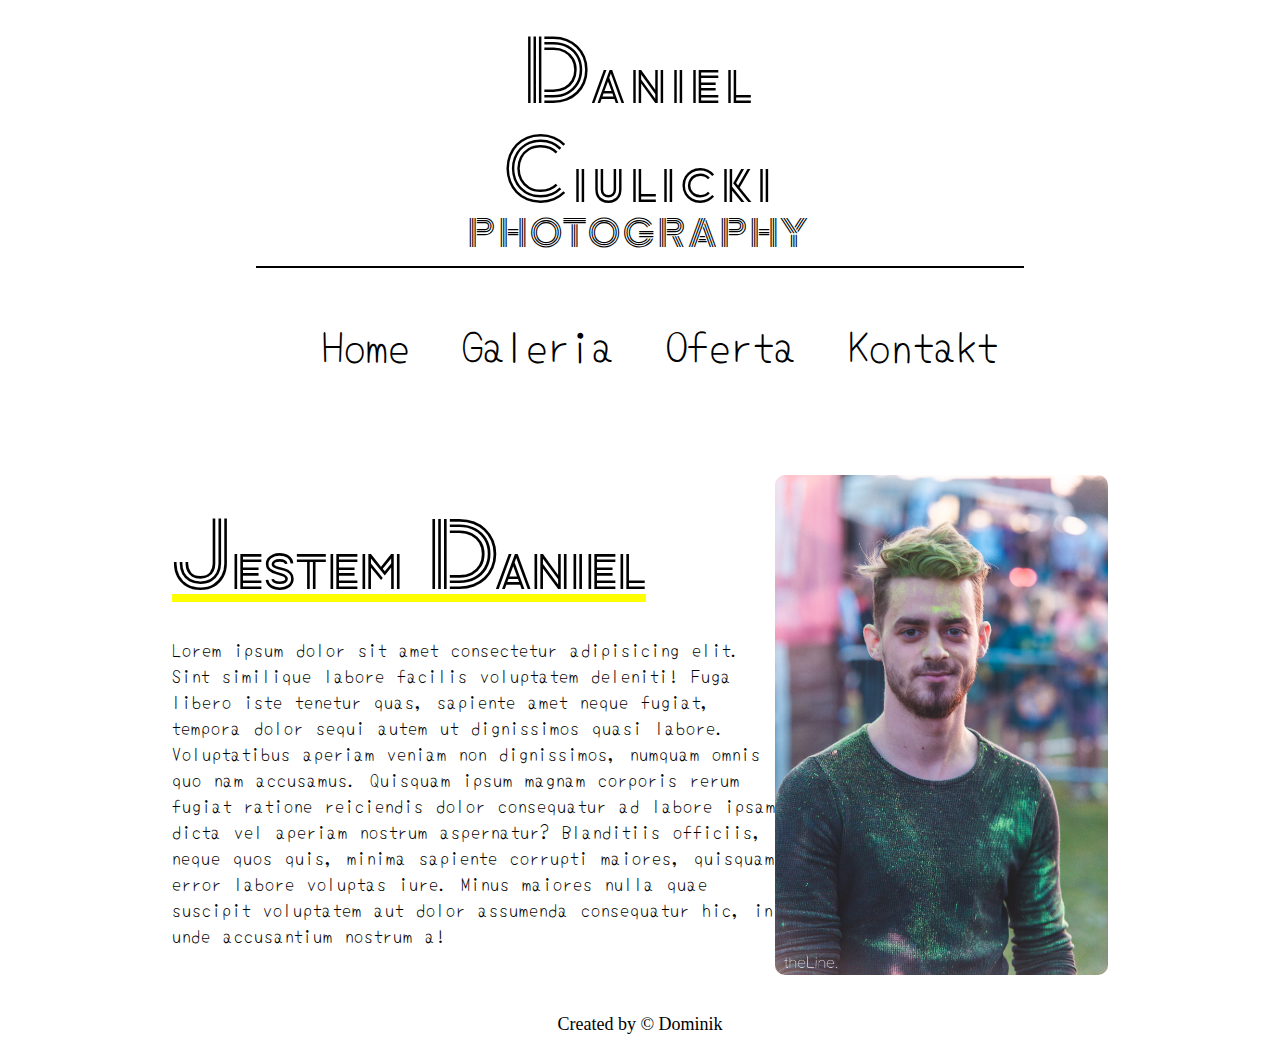
<file: index.html>
<!DOCTYPE html>
<html lang="en">
<head>
    <meta charset="UTF-8">
    <meta http-equiv="X-UA-Compatible" content="IE=edge">
    <meta name="viewport" content="width=device-width, initial-scale=1.0">
    <link rel="stylesheet" href="style.css">
    <title>Photo</title>
</head>
<body>
    
    <div class="logo">
        <h2>Daniel Ciulicki</h2>
        <p>Photography</p>
    </div>
    <div class="br"></div>

    <nav class="nav">
        <ul class="nav_list">
            <li class="list_item"><a href="index.html">Home</a></li>
            <li class="list_item"><a href="gallery.html">Galeria</a></li>
            <li class="list_item"><a href="offer.html">Oferta</a></li>
            <li class="list_item"><a href="contact.html">Kontakt</a></li>
        </ul>
    </nav>

    <main>
        
        <div class="welcome_container">
            <div class="welcome_txt">
                <h2 class="welcome_tittle">Jestem Daniel</h2>
                <p class="welcome_short">Lorem ipsum dolor sit amet consectetur adipisicing elit. Sint similique labore facilis voluptatem deleniti! Fuga libero iste tenetur quas, sapiente amet neque fugiat, tempora dolor sequi autem ut dignissimos quasi labore. Voluptatibus aperiam veniam non dignissimos, numquam omnis quo nam accusamus. Quisquam ipsum magnam corporis rerum fugiat ratione reiciendis dolor consequatur ad labore ipsam, dicta vel aperiam nostrum aspernatur? Blanditiis officiis, neque quos quis, minima sapiente corrupti maiores, quisquam error labore voluptas iure. Minus maiores nulla quae suscipit voluptatem aut dolor assumenda consequatur hic, in unde accusantium nostrum a!</p>
            </div>
            <div class="welcome_photo">
                <img src="daniel.jpeg" alt="" width="auto" height="500px">
            </div>
        </div>


    </main>


    <footer class="footer">
        <p> Created by <span>&copy;</span> Dominik</p>
     </footer>



</body>
</html>
</file>
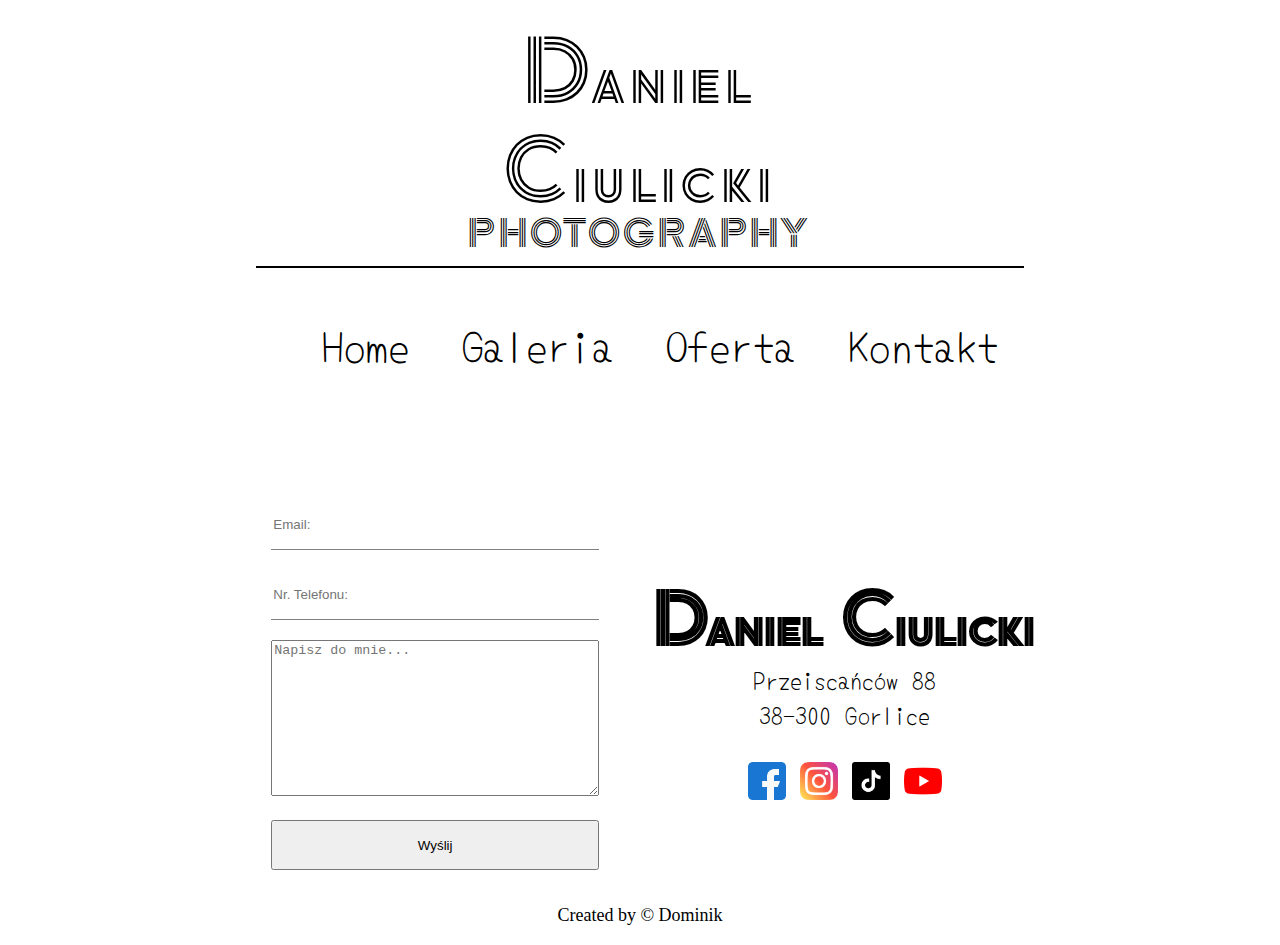
<file: contact.html>
<!DOCTYPE html>
<html lang="en">
<head>
    <meta charset="UTF-8">
    <meta http-equiv="X-UA-Compatible" content="IE=edge">
    <meta name="viewport" content="width=device-width, initial-scale=1.0">
    <link rel="stylesheet" href="style.css">
    <title>Photo</title>
</head>
<body>
    
    <div class="logo">
        <h2>Daniel Ciulicki</h2>
        <p>Photography</p>
    </div>
    <div class="br"></div>

    <nav class="nav">
        <ul class="nav_list">
            <li class="list_item"><a href="index.html">Home</a></li>
            <li class="list_item"><a href="gallery.html">Galeria</a></li>
            <li class="list_item"><a href="offer.html">Oferta</a></li>
            <li class="list_item"><a href="contact.html">Kontakt</a></li>
        </ul>
    </nav>

    <main>
        
      <div class="contact_container">
          <div class="contact_item form_container">
            <form action="send">
                <input type="email" name="email" id="email" placeholder="Email: "> 
                    <br>
                <input type="tel" name="tel" id="tel" placeholder="Nr. Telefonu: ">
                    <br>
                <textarea name="msg" id="" cols="30" rows="10" placeholder="Napisz do mnie..."></textarea>
            </form>
            <button class="btn">Wyślij</button>
          </div>

          <div class="contact_item">
              <div class="name">
                  <h2>Daniel Ciulicki</h2>
              </div>
              <div class="addres">
                  <p>Przeiscańców 88 <br>
                38-300 Gorlice</p>
              </div>
              <div class="media">
                  <img src="icons/facebook.png" alt="" width="48px" height="48px">
                  <img src="icons/instagram.png" alt="" width="48px" height="48px">
                  <img src="icons/tiktok.png" alt="" width="48px" height="48px">
                  <img src="icons/youtube.png" alt="" width="48px" height="48px">
              </div>
          </div>

      </div>
        


    </main>

    <footer class="footer">
        <p> Created by <span>&copy;</span> Dominik</p>
     </footer>



</body>
</html>
</file>
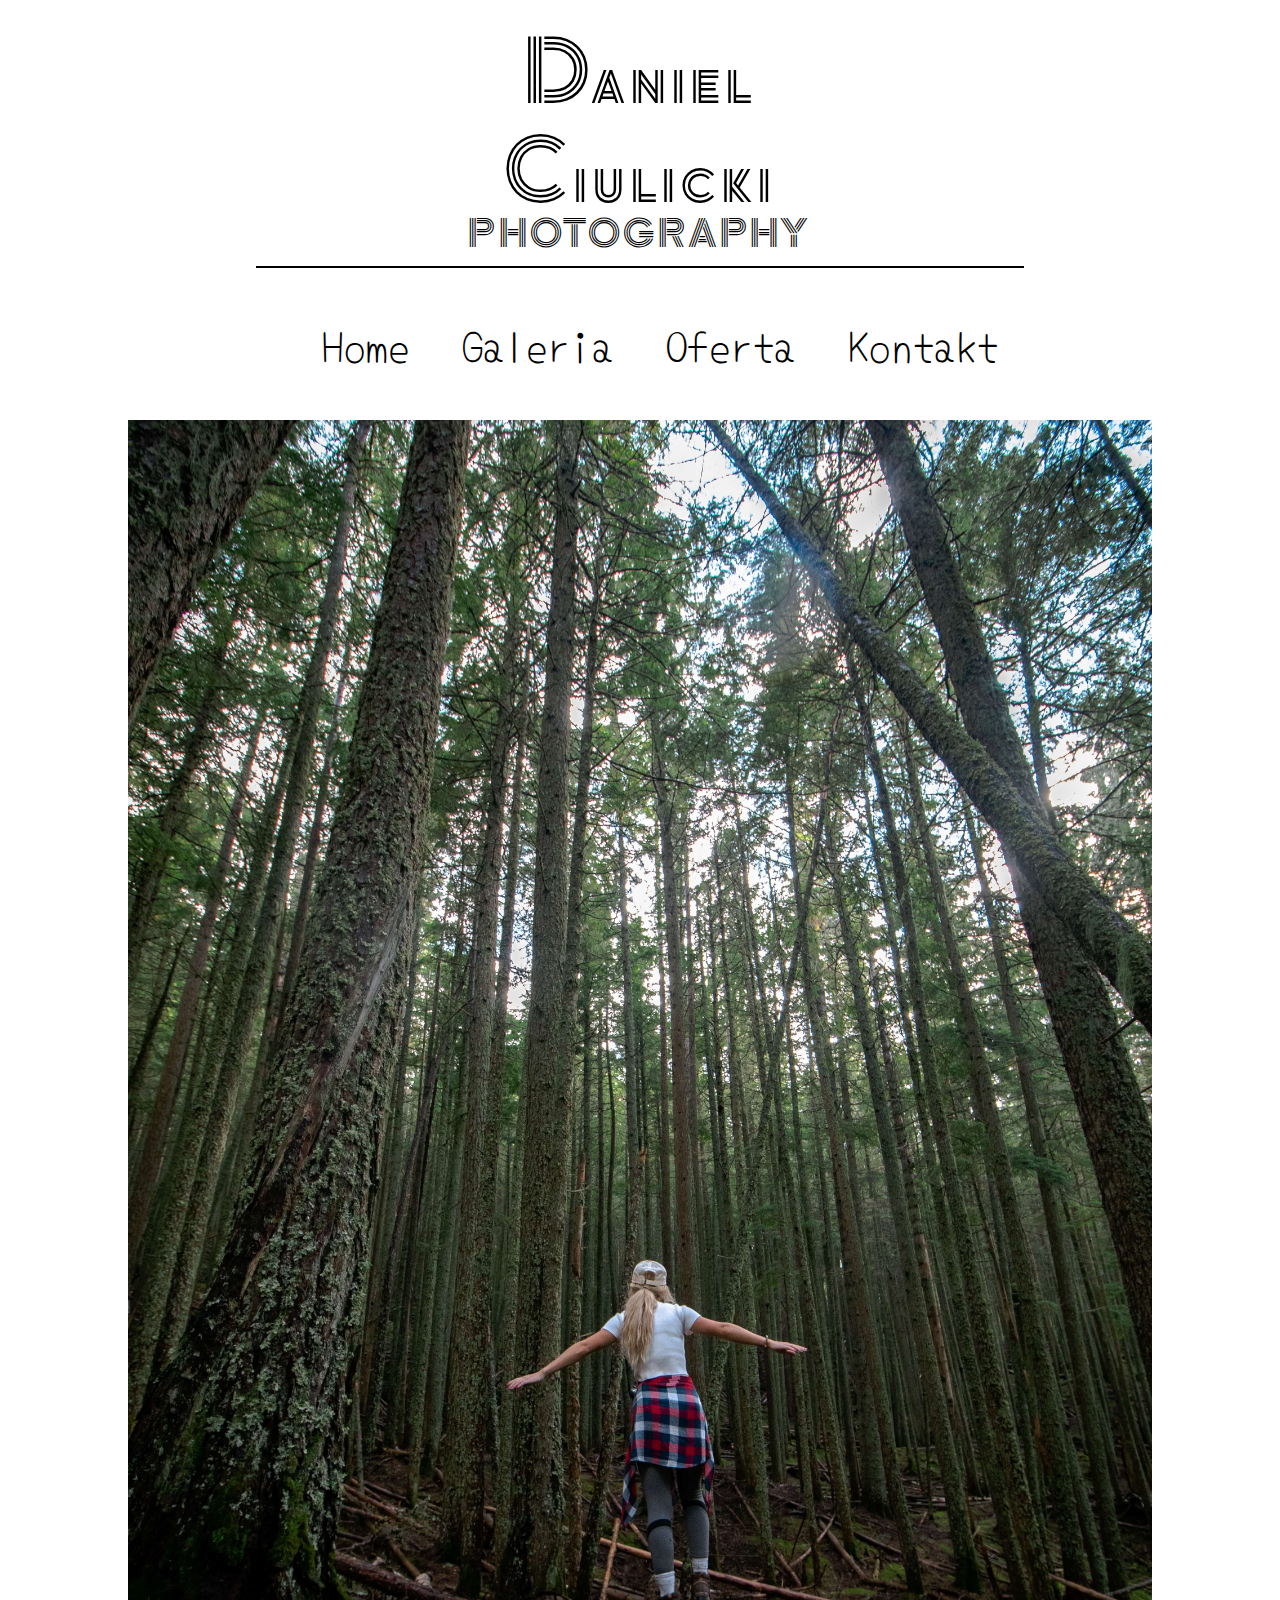
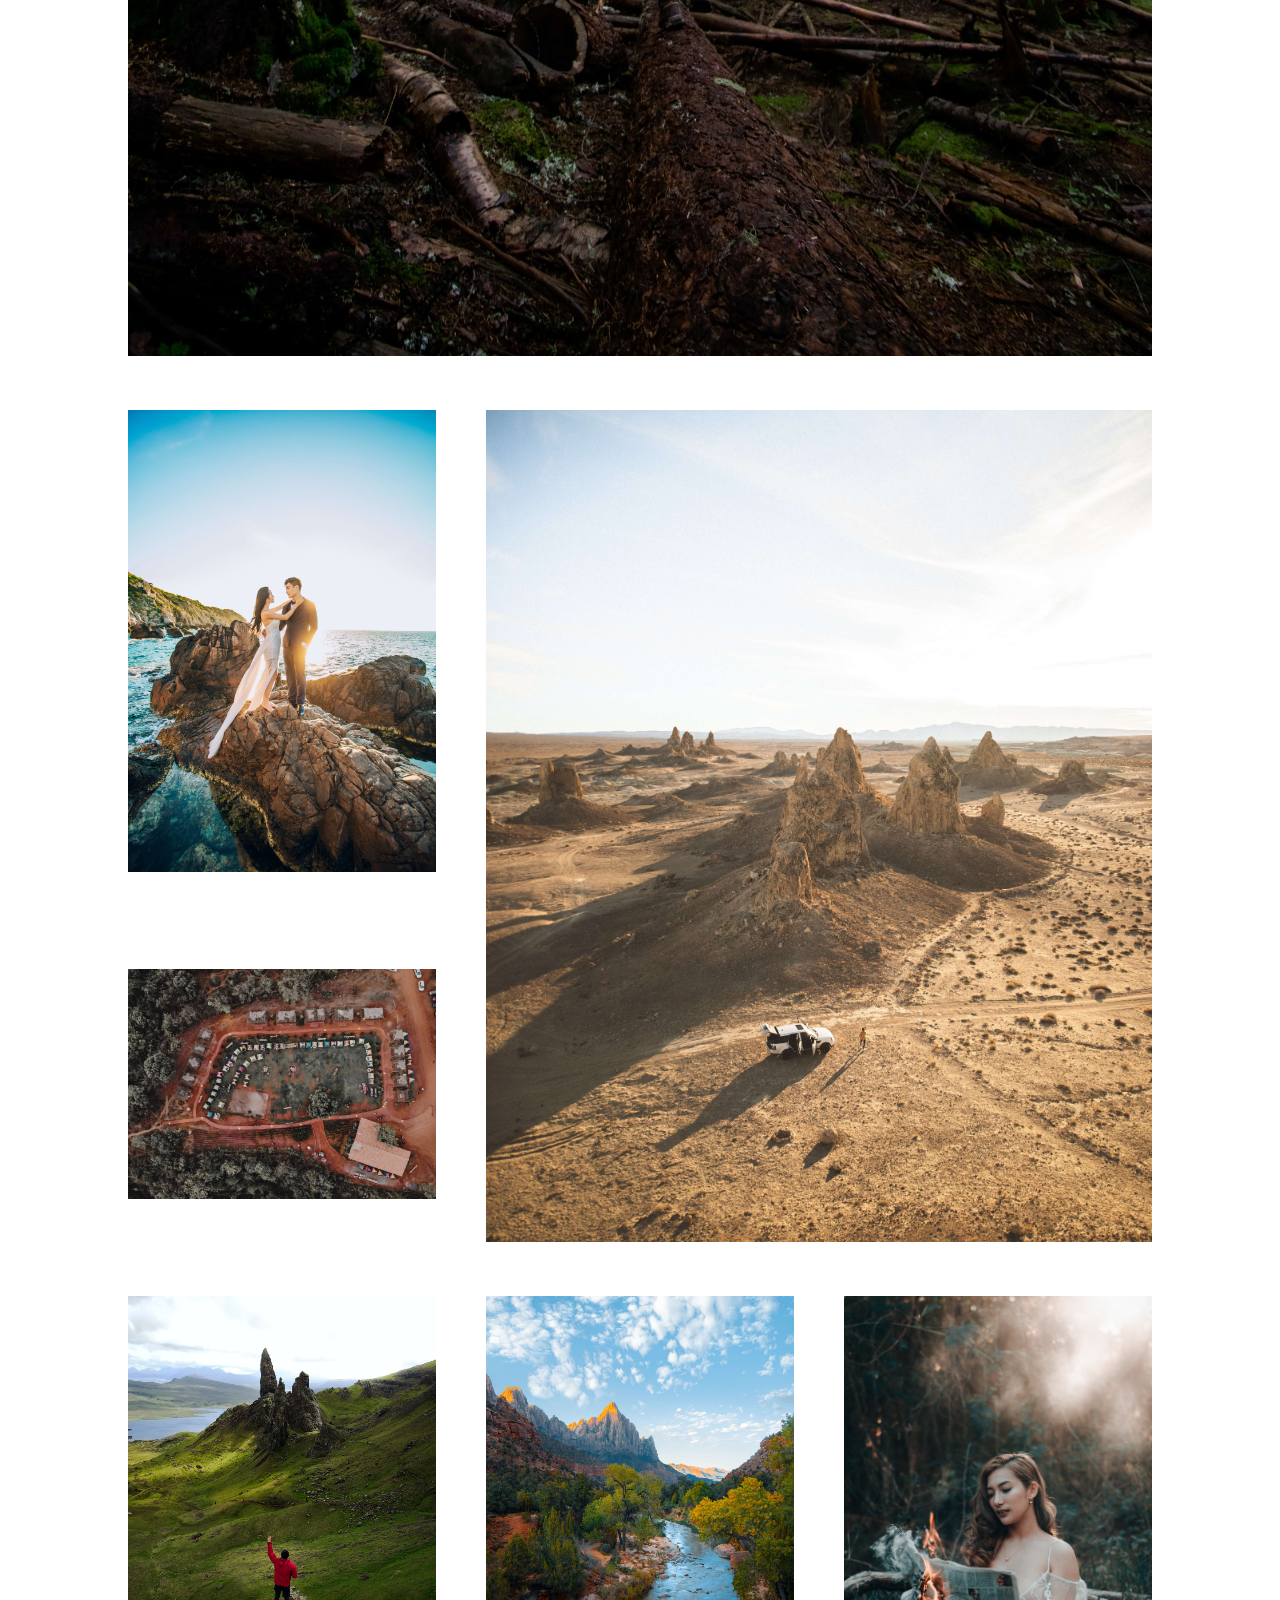
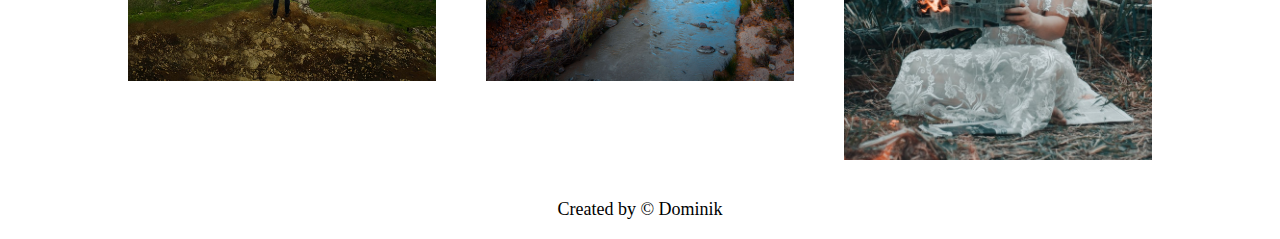
<file: gallery.html>
<!DOCTYPE html>
<html lang="en">
<head>
    <meta charset="UTF-8">
    <meta http-equiv="X-UA-Compatible" content="IE=edge">
    <meta name="viewport" content="width=device-width, initial-scale=1.0">
    <link rel="stylesheet" href="style.css">
    <title>Photo</title>
</head>
<body>
    
    <div class="logo">
        <h2>Daniel Ciulicki</h2>
        <p>Photography</p>
    </div>
    <div class="br"></div>

    <nav class="nav">
        <ul class="nav_list">
            <li class="list_item"><a href="index.html">Home</a></li>
            <li class="list_item"><a href="gallery.html">Galeria</a></li>
            <li class="list_item"><a href="offer.html">Oferta</a></li>
            <li class="list_item"><a href="contact.html">Kontakt</a></li>
        </ul>
    </nav>

    <main>
        <div class="gallery_container">
            <div class="grid_item">
                <img src="img/3.jpeg"> 
            </div>
            <div class="grid_item">
                <img src="img/12.jpeg">
            </div>
            <div class="grid_item">
                <img src="img/5.jpeg">
            </div>
            <div class="grid_item">
                <img src="img/4.jpeg">
            </div>
            <div class="grid_item">
                <img src="img/2.jpeg">
            </div>
            <div class="grid_item">
                <img src="img/1.jpeg">
            </div>

            <div class="grid_item">
                <img src="img/1234.jpeg">
            </div>
        </div>

    </main>


    <footer class="footer">
       <p> Created by <span>&copy;</span> Dominik</p>
    </footer>



</body>
</html>
</file>
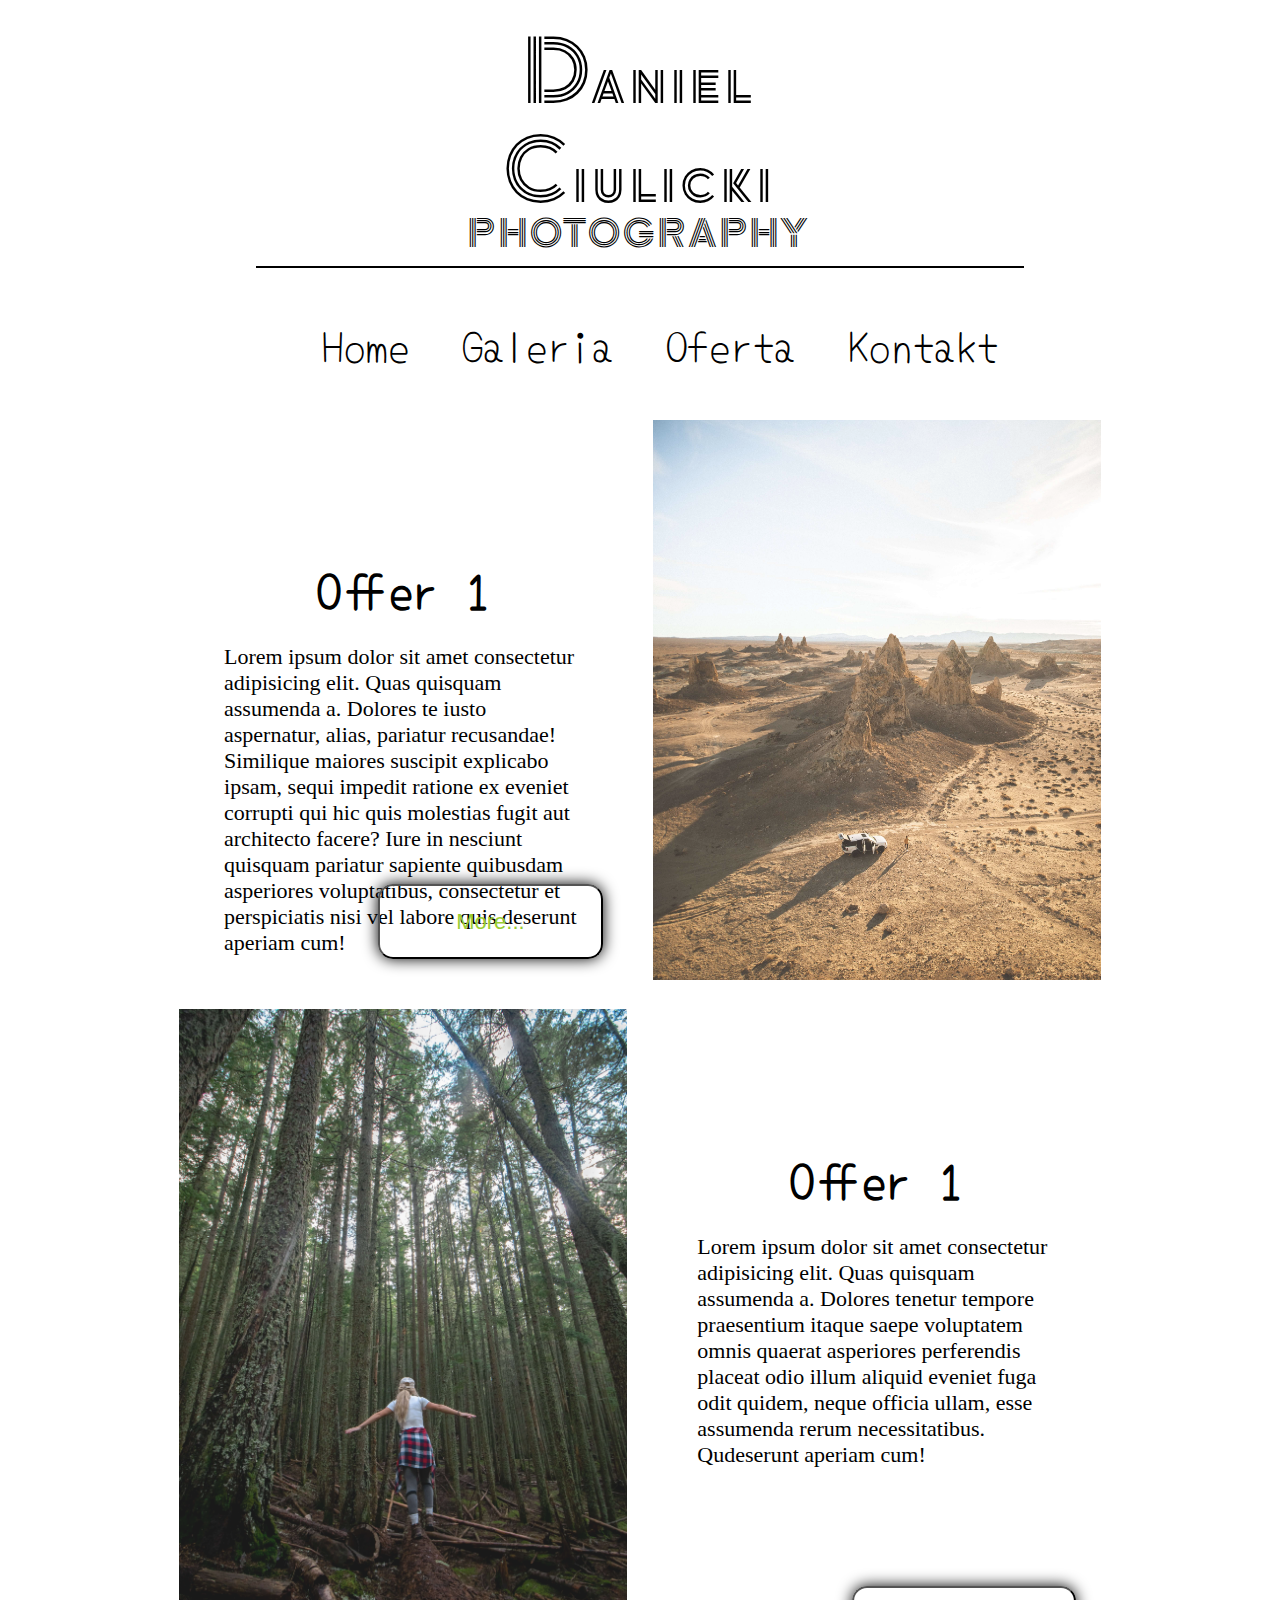
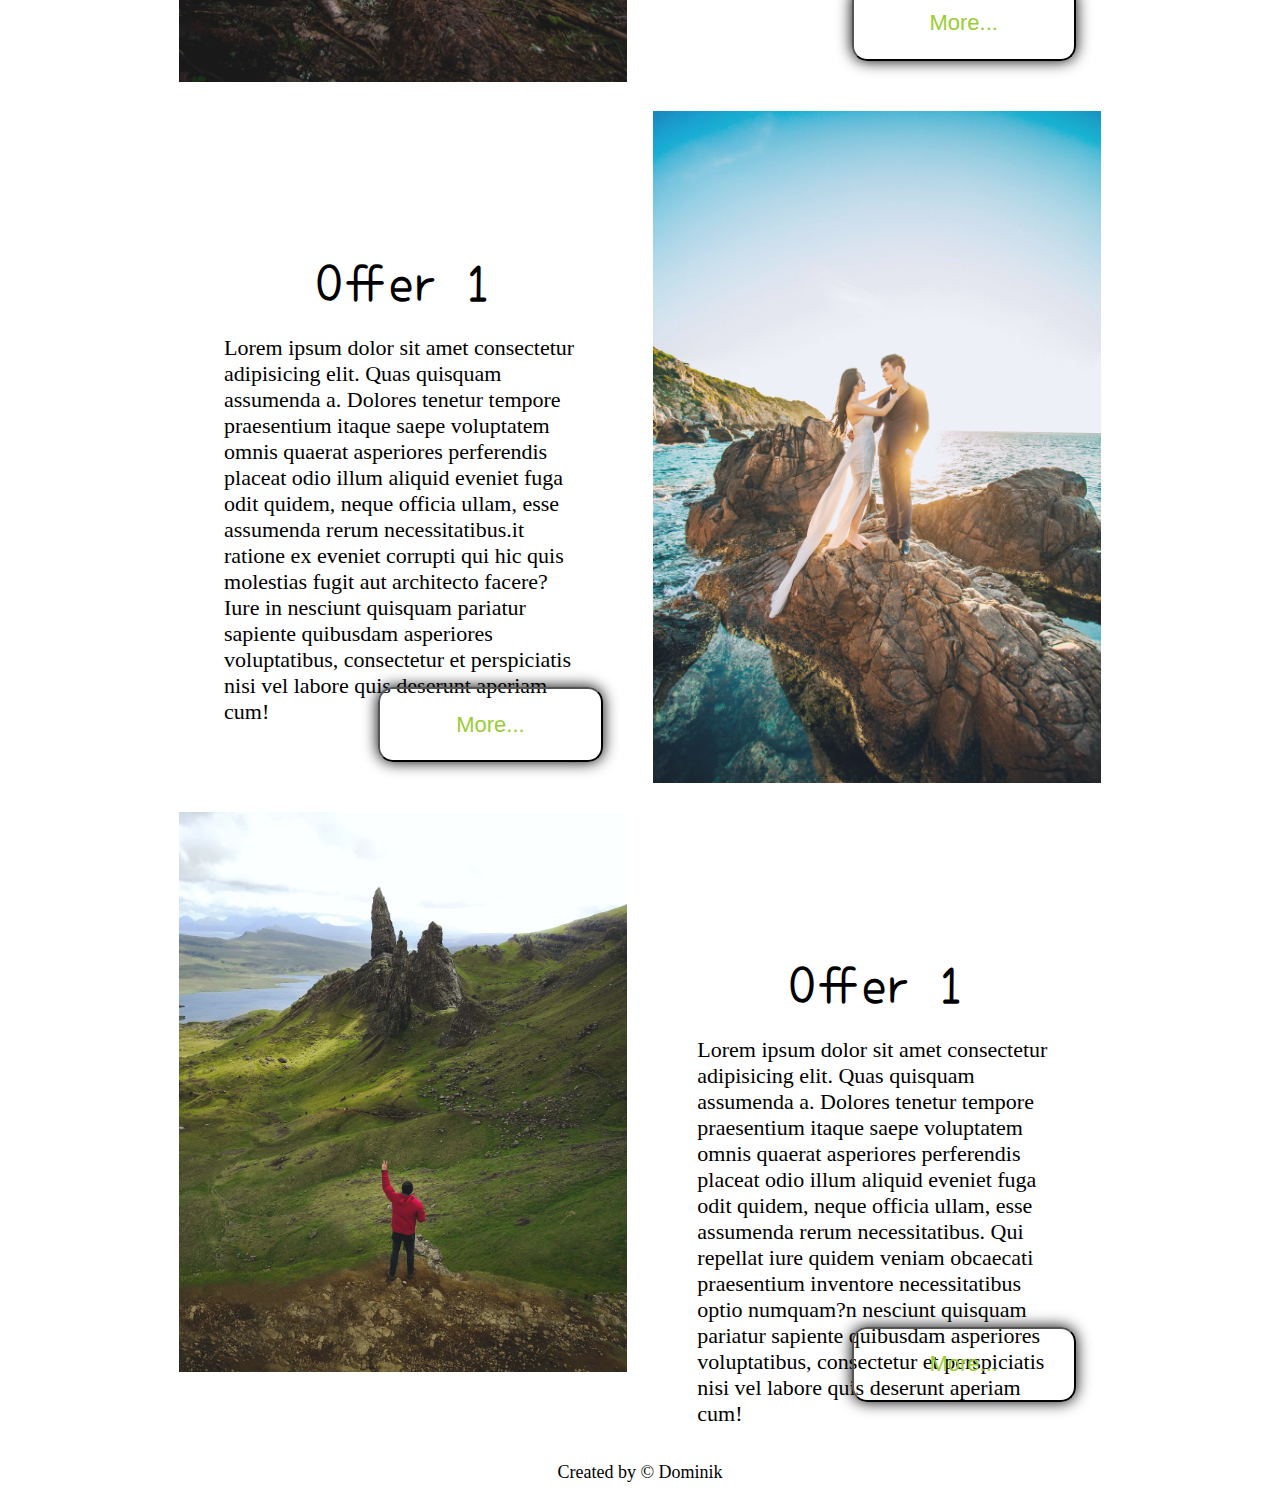
<file: offer.html>
<!DOCTYPE html>
<html lang="en">
<head>
    <meta charset="UTF-8">
    <meta http-equiv="X-UA-Compatible" content="IE=edge">
    <meta name="viewport" content="width=device-width, initial-scale=1.0">
    <link rel="stylesheet" href="style.css">
    <title>Photo</title>
</head>
<body>
    
    <div class="logo">
        <h2>Daniel Ciulicki</h2>
        <p>Photography</p>
    </div>
    <div class="br"></div>

    <nav class="nav">
        <ul class="nav_list">
            <li class="list_item"><a href="index.html">Home</a></li>
            <li class="list_item"><a href="gallery.html">Galeria</a></li>
            <li class="list_item"><a href="offer.html">Oferta</a></li>
            <li class="list_item"><a href="contact.html">Kontakt</a></li>
        </ul>
    </nav>

    <main>
        
        <div class="offer_container">
            <div class="offer_item_txt">
                <h2 class="offer_tittle">Offer 1</h2>
                <p class="offer_paragraph">Lorem ipsum dolor sit amet consectetur adipisicing elit. Quas quisquam assumenda a. Dolores te iusto aspernatur, alias, pariatur recusandae! Similique maiores suscipit explicabo ipsam, sequi impedit ratione ex eveniet corrupti qui hic quis molestias fugit aut architecto facere? Iure in nesciunt quisquam pariatur sapiente quibusdam asperiores voluptatibus, consectetur et perspiciatis nisi vel labore quis deserunt aperiam cum!</p>

                <button type="submit" class="offer_more_btn">More...</button>
            </div>
            <div class="offer_item_img">
                <img src="img/4.jpeg" alt="" >
            </div>


            <div class="offer_item_img">
                <img src="img/3.jpeg" alt="" >
            </div>

            <div class="offer_item_txt">
                <h2 class="offer_tittle">Offer 1</h2>
                <p class="offer_paragraph"> Lorem ipsum dolor sit amet consectetur adipisicing elit. Quas quisquam assumenda a. Dolores tenetur tempore praesentium itaque saepe voluptatem omnis quaerat asperiores perferendis placeat odio illum aliquid eveniet fuga odit quidem, neque officia ullam, esse assumenda rerum necessitatibus. Qudeserunt aperiam cum!</p>
                <button type="submit" class="offer_more_btn">More...</button>
            </div>

            <div class="offer_item_txt">
                <h2 class="offer_tittle">Offer 1</h2>
                <p class="offer_paragraph">Lorem ipsum dolor sit amet consectetur adipisicing elit. Quas quisquam assumenda a. Dolores tenetur tempore praesentium itaque saepe voluptatem omnis quaerat asperiores perferendis placeat odio illum aliquid eveniet fuga odit quidem, neque officia ullam, esse assumenda rerum necessitatibus.it ratione ex eveniet corrupti qui hic quis molestias fugit aut architecto facere? Iure in nesciunt quisquam pariatur sapiente quibusdam asperiores voluptatibus, consectetur et perspiciatis nisi vel labore quis deserunt aperiam cum!</p>
                <button type="submit" class="offer_more_btn">More...</button>
            </div>
            <div class="offer_item_img">
                <img src="img/12.jpeg" alt="" >
            </div>
    
            <div class="offer_item_img">
                <img src="img/2.jpeg" alt="" >
            </div>
    
            <div class="offer_item_txt">
                <h2 class="offer_tittle">Offer 1</h2>
                <p class="offer_paragraph">Lorem ipsum dolor sit amet consectetur adipisicing elit. Quas quisquam assumenda a. Dolores tenetur tempore praesentium itaque saepe voluptatem omnis quaerat asperiores perferendis placeat odio illum aliquid eveniet fuga odit quidem, neque officia ullam, esse assumenda rerum necessitatibus. Qui repellat iure quidem veniam obcaecati praesentium inventore necessitatibus optio numquam?n nesciunt quisquam pariatur sapiente quibusdam asperiores voluptatibus, consectetur et perspiciatis nisi vel labore quis deserunt aperiam cum!</p>
                <button type="submit" class="offer_more_btn">More...</button>
            </div>
        </div>

        </div>

        


    </main>



    <footer class="footer">
        <p> Created by <span>&copy;</span> Dominik</p>
     </footer>



</body>
</html>
</file>
<file: style.css>
@import url('https://fonts.googleapis.com/css2?family=Yomogi&display=swap');
@import url('https://fonts.googleapis.com/css2?family=Zen+Tokyo+Zoo&display=swap');

body, * {
    margin: 0 auto;
    box-sizing: border-box;
    
}

.logo {
    font-family: 'Zen Tokyo Zoo', sans-serif;
    width: 40%;
    text-align: center;
    margin-top: 25px;
}
.logo > h2 {
    font-size: 82px;
    letter-spacing: 0.3rem;
    font-weight:300;
}

.logo > p {
    font-size: 36px;
    letter-spacing: 0.2rem;
    margin-top: -10px;
    text-transform: uppercase;
    margin-bottom: 10px;
}

nav {
    font-family: "yomogi", sans-serif;
    margin-top: 20px;
    margin-bottom: 20px;
    width: 60%;
}

.br {
    width: 60%;
    border-bottom: 2px solid black;
}

.nav_list {
    list-style-type: none;
    display: flex;
}
.list_item {
    display: inline;
    padding: 25px;
    font-size: 43px;
}

.list_item > a {
    text-decoration: none;
    color: black;
}

.list_item:hover {
    text-decoration: underline;
}

/* * ------- WELCOME ------------ */

.welcome_container {
    margin-top: 75px;
    display: flex;
}

.welcome_txt {
    flex-basis: 60%;
}

.welcome_photo > img {
    margin-left: -100px;
    border-radius: 10px;
}

.welcome_tittle {
    margin-top: 30px;
    font-family: 'Zen Tokyo Zoo', sans-serif;
    font-size: 88px;
    font-weight: lighter;
    text-decoration: underline yellow;
}

.welcome_short {
    font-size: 18px;
    letter-spacing: 1px;
    margin-top: 25px;
    font-family: "yomogi", sans-serif;
}


/*? ------ offer ----*/

.offer_container {
    width: 90%;
    display: grid;
    grid-template-columns: repeat(2, 2fr);
    grid-gap: 25px;
}

.offer_item_img {
    opacity:0.9;
}
.offer_item_img > img {
    max-width: 100%;
    height: auto;
}

.offer_item_img:hover {
    opacity:1;
}

.offer_tittle {
    margin-top: 30%;
    font-size: 48px;
    text-align: center;
    font-family: "yomogi", sans-serif;
    margin-bottom: 20px;;
}

.offer_paragraph {
    font-size: 22px;
    width: 80%;;
}
.offer_more_btn {
    font-size: 22px;
    width: 50%;
    height: 75px;
    position: absolute;
    bottom: 25px;
    right: 25px;
    outline: none;
    border-radius: 15px;
    color: yellowgreen;
    background: transparent;
    box-shadow: 0 0 15px black;
}

.offer_item_txt {
    position: relative;
    height: 100%;
}
/*! ----- GRID gallery */
main {
    width: 80%;
}

.gallery_container {
    display: grid;
    grid-template-columns: repeat(3, 2fr);
    grid-gap: 50px;
}

.grid_item > img {
    max-width: 100%;
    height: auto;
}
.grid_item:nth-child(1) {
    grid-column-start: 1;
    grid-column-end: 4;
    grid-row: 1 / span 2;
}

.grid_item:nth-child(4) {
    grid-column-start: 2;
    grid-column-end: 4;
    grid-row-start: 3;
    grid-row-end: 5;
}


/* * CONTACT FORM */

.contact_container {
    width: 80%;
    display: flex;
    margin-top: 100px;
}

.contact_item {
    flex-basis: 50%;
    text-align: center;
}

.form_container {
    flex-direction: column;
}

form > *{
    margin-bottom: 20px;
}

form > input {
    width: 80%;
    height: 50px;
    outline: none;
    background:transparent;
    border: none;
    border-bottom: 1px solid gray;
}

form > textarea {
    width: 80%;
}

.btn {
    width: 80%;
    height: 50px;
}


.name > h2 {
    margin-top: 80px;
    font-family: 'Zen Tokyo Zoo', sans-serif;
    font-size: 68px;
}

.addres > p {
    font-size: 24px;
    font-family: "yomogi", sans-serif;
}

.media > img {
    padding: 5px;
    margin-top: 25px;
}

/*! --- FOOTER ---*/


.footer {
    margin-top: 25px;
    height: 50px;
    width: 100%;
    text-align: center;
    font-size: 18px;
    padding: 10px;
    bottom: 0;
}
</file>
